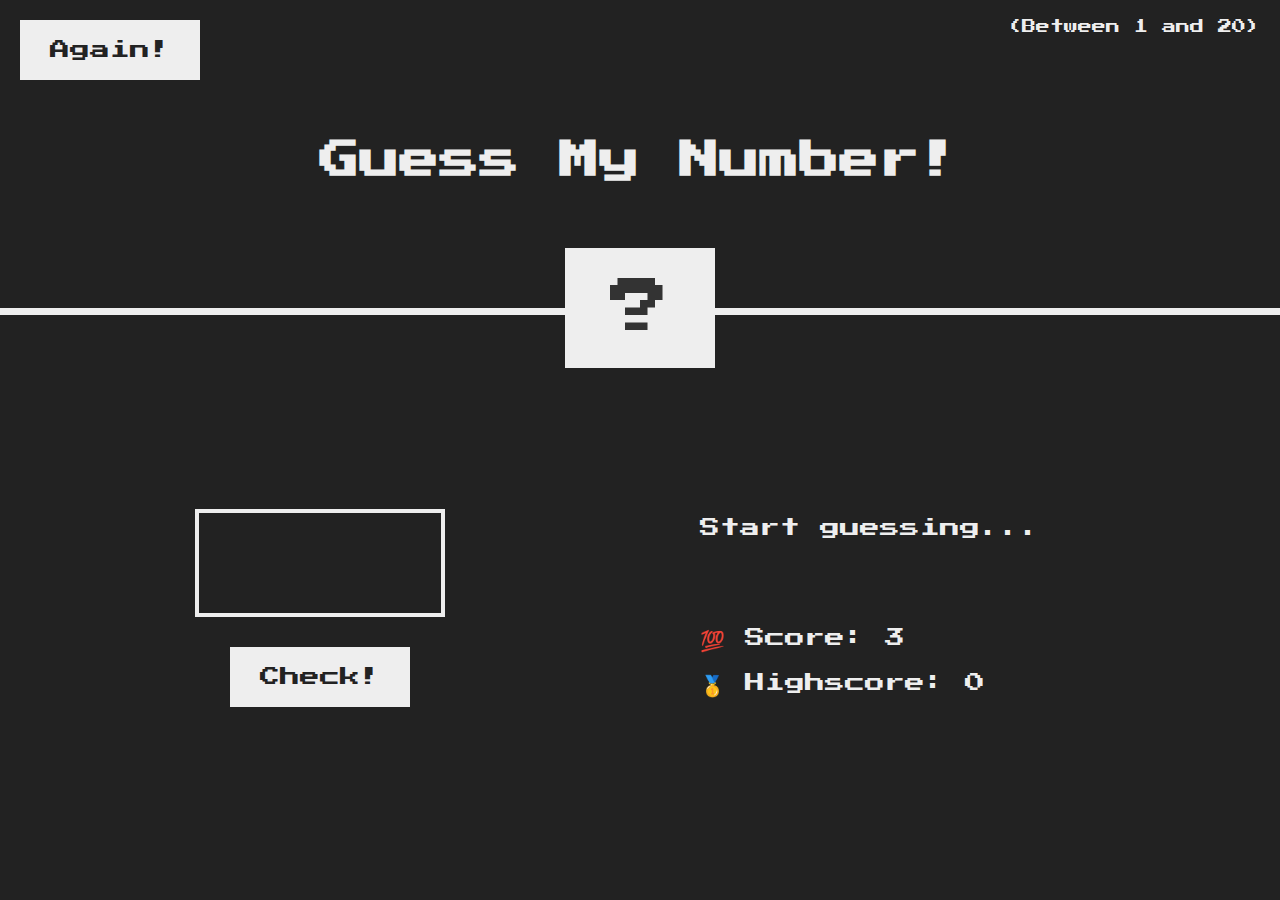
<file: Guess The Number/index.html>
<!DOCTYPE html>
<html lang="en">
	<head>
		<meta charset="UTF-8" />
		<meta name="viewport" content="width=device-width, initial-scale=1.0" />
		<meta http-equiv="X-UA-Compatible" content="ie=edge" />
		<link rel="stylesheet" href="style.css" />
		<title>Guess My Number!</title>
	</head>
	<body>
		<header>
			<h1>Guess My Number!</h1>
			<p class="between">(Between 1 and 20)</p>
			<button class="btn again">Again!</button>
			<div class="number">?</div>
		</header>
		<main>
			<section class="left">
				<input type="number" class="guess" />
				<button class="btn check">Check!</button>
			</section>
			<section class="right">
				<p class="message">Start guessing...</p>
				<p class="label-score">💯 Score: <span class="score">3</span></p>
				<p class="label-highscore">
					🥇 Highscore: <span class="highscore">0</span>
				</p>
			</section>
		</main>
		<script src="script.js"></script>
	</body>
</html>
</file>
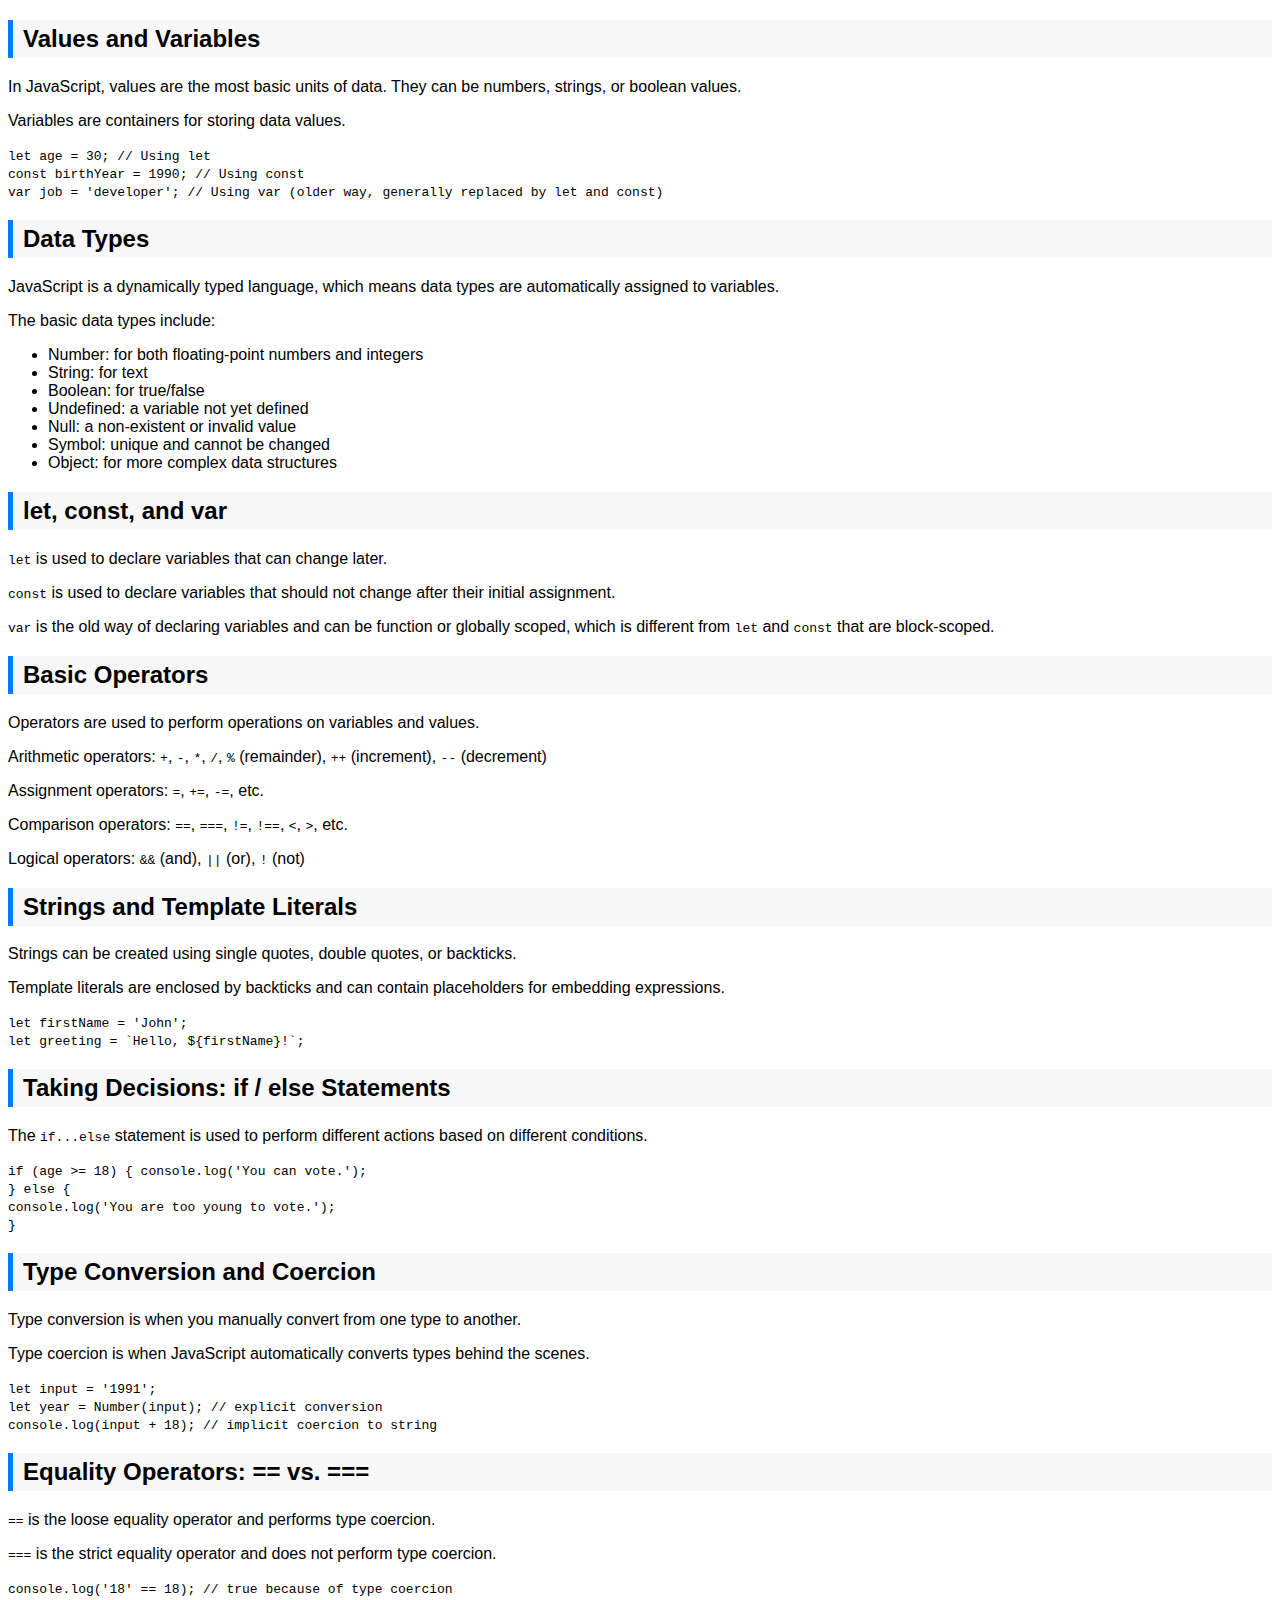
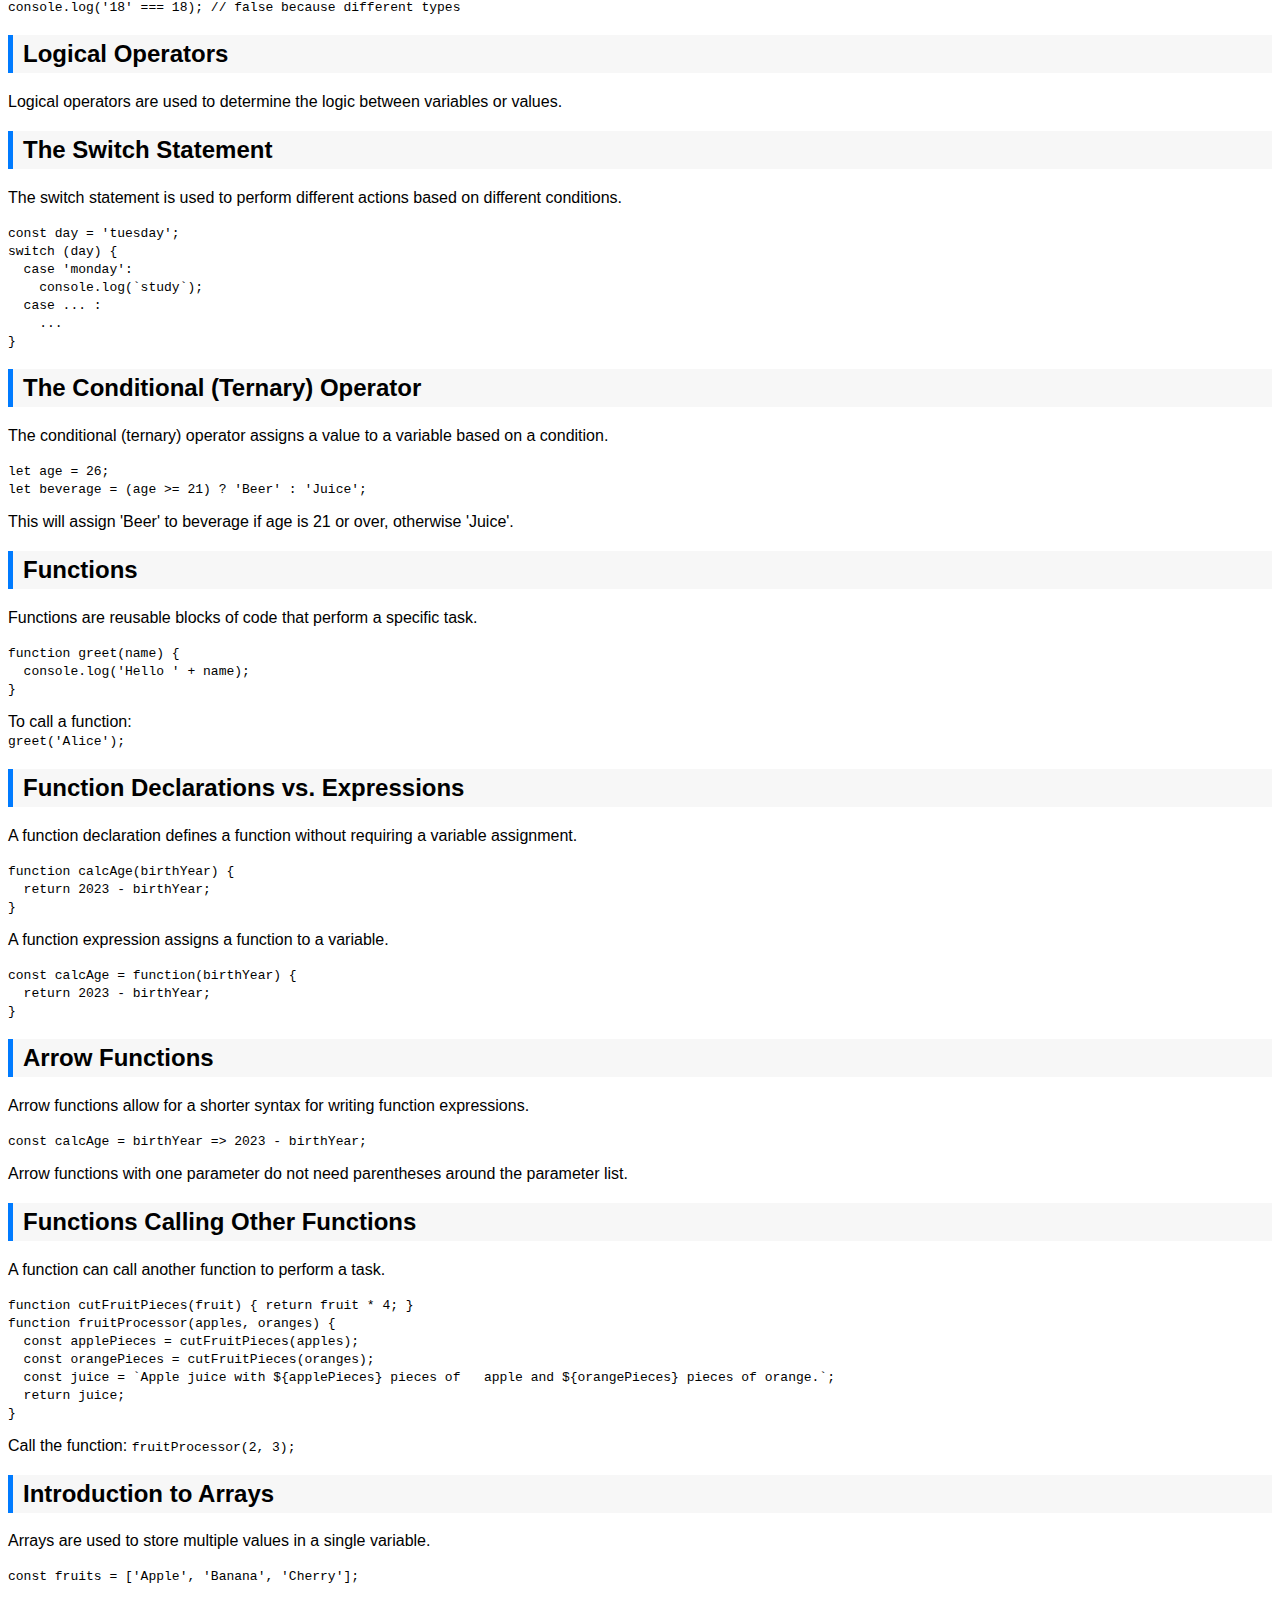
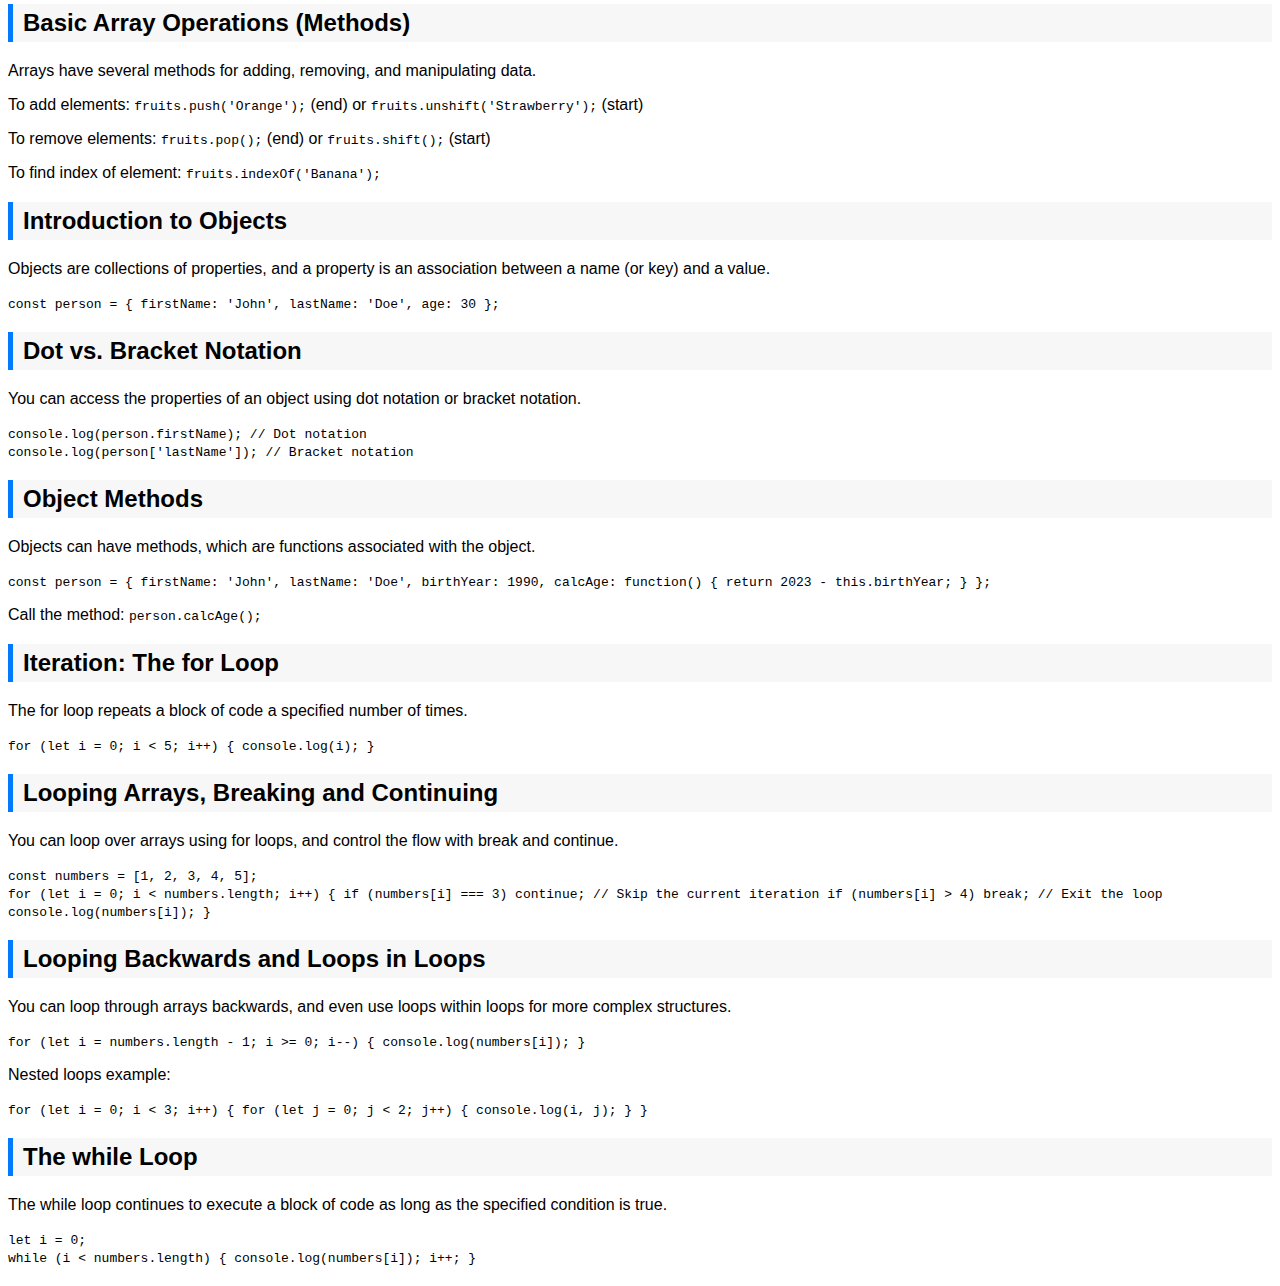
<file: jsFundamentals.html>
<!DOCTYPE html>
<html lang="en">
	<head>
		<meta charset="UTF-8" />
		<meta name="viewport" content="width=device-width, initial-scale=1.0" />
		<title>JavaScript Fundamentals Notes</title>
		<style>
			body {
				font-family: Arial, sans-serif;
			}
			.topic {
				margin-bottom: 20px;
			}
			.topic h2 {
				background-color: #f7f7f7;
				padding: 5px 10px;
				border-left: 5px solid #007bff;
			}
			.code-container {
				position: relative;
				background-color: #f7f7f7;
				padding: 10px;
				margin: 5px 0;
				border-left: 5px solid #007bff;
				border-radius: 5px;
			}
			button.copy-btn {
				position: absolute;
				right: 10px;
				top: 10px;
				padding: 5px 10px;
				cursor: pointer;
			}
		</style>
		<script>
			function copyToClipboard(element) {
				var text = element.previousElementSibling.innerText;
				var elem = document.createElement('textarea');
				document.body.appendChild(elem);
				elem.value = text;
				elem.select();
				document.execCommand('copy');
				document.body.removeChild(elem);
				alert('Code copied to clipboard');
			}
		</script>
	</head>
	<body>
		<div class="topic">
			<h2>Values and Variables</h2>
			<p>
				In JavaScript, values are the most basic units of data. They can be
				numbers, strings, or boolean values.
			</p>
			<p>Variables are containers for storing data values.</p>
			<code
				>let age = 30; // Using let<br />
				const birthYear = 1990; // Using const<br />
				var job = 'developer'; // Using var (older way, generally replaced by
				let and const)</code
			>
		</div>

		<div class="topic">
			<h2>Data Types</h2>
			<p>
				JavaScript is a dynamically typed language, which means data types are
				automatically assigned to variables.
			</p>
			<p>The basic data types include:</p>
			<ul>
				<li>Number: for both floating-point numbers and integers</li>
				<li>String: for text</li>
				<li>Boolean: for true/false</li>
				<li>Undefined: a variable not yet defined</li>
				<li>Null: a non-existent or invalid value</li>
				<li>Symbol: unique and cannot be changed</li>
				<li>Object: for more complex data structures</li>
			</ul>
		</div>

		<div class="topic">
			<h2>let, const, and var</h2>
			<p>
				<code>let</code> is used to declare variables that can change later.
			</p>
			<p>
				<code>const</code> is used to declare variables that should not change
				after their initial assignment.
			</p>
			<p>
				<code>var</code> is the old way of declaring variables and can be
				function or globally scoped, which is different from
				<code>let</code> and <code>const</code> that are block-scoped.
			</p>
		</div>

		<div class="topic">
			<h2>Basic Operators</h2>
			<p>Operators are used to perform operations on variables and values.</p>
			<p>
				Arithmetic operators: <code>+</code>, <code>-</code>, <code>*</code>,
				<code>/</code>, <code>%</code> (remainder), <code>++</code> (increment),
				<code>--</code> (decrement)
			</p>
			<p>
				Assignment operators: <code>=</code>, <code>+=</code>, <code>-=</code>,
				etc.
			</p>
			<p>
				Comparison operators: <code>==</code>, <code>===</code>,
				<code>!=</code>, <code>!==</code>, <code>&lt;</code>, <code>&gt;</code>,
				etc.
			</p>
			<p>
				Logical operators: <code>&&</code> (and), <code>||</code> (or),
				<code>!</code> (not)
			</p>
		</div>

		<div class="topic">
			<h2>Strings and Template Literals</h2>
			<p>
				Strings can be created using single quotes, double quotes, or backticks.
			</p>
			<p>
				Template literals are enclosed by backticks and can contain placeholders
				for embedding expressions.
			</p>
			<code
				>let firstName = 'John';<br />
				let greeting = `Hello, ${firstName}!`;
			</code>
		</div>

		<div class="topic">
			<h2>Taking Decisions: if / else Statements</h2>
			<p>
				The <code>if...else</code> statement is used to perform different
				actions based on different conditions.
			</p>
			<code>
				if (age &gt;= 18) { console.log('You can vote.');<br />
				} else {<br />
				console.log('You are too young to vote.'); <br />}
			</code>
		</div>

		<div class="topic">
			<h2>Type Conversion and Coercion</h2>
			<p>
				Type conversion is when you manually convert from one type to another.
			</p>
			<p>
				Type coercion is when JavaScript automatically converts types behind the
				scenes.
			</p>
			<code>let input = '1991';</code><br />
			<code>let year = Number(input); // explicit conversion</code><br />
			<code>console.log(input + 18); // implicit coercion to string</code>
		</div>

		<div class="topic">
			<h2>Equality Operators: == vs. ===</h2>
			<p>
				<code>==</code> is the loose equality operator and performs type
				coercion.
			</p>
			<p>
				<code>===</code> is the strict equality operator and does not perform
				type coercion.
			</p>
			<code>
				console.log('18' == 18); // true because of type coercion<br />
				console.log('18' === 18); // false because different types
			</code>
		</div>

		<div class="topic">
			<h2>Logical Operators</h2>
			<p>
				Logical operators are used to determine the logic between variables or
				values.
			</p>
			<!-- You would typically include more details and examples here -->
		</div>

		<div class="topic">
			<h2>The Switch Statement</h2>
			<p>
				The switch statement is used to perform different actions based on
				different conditions.
			</p>
			<code>
				const day = 'tuesday'; <br />
				switch (day) { <br />
				&nbsp;&nbsp;case 'monday': <br />
				&nbsp;&nbsp;&nbsp;&nbsp;console.log(`study`); <br />
				&nbsp;&nbsp;case ... :<br />
				&nbsp;&nbsp;&nbsp;&nbsp;... <br />
				}
			</code>
		</div>

		<div class="topic">
			<h2>The Conditional (Ternary) Operator</h2>
			<p>
				The conditional (ternary) operator assigns a value to a variable based
				on a condition.
			</p>
			<code>let age = 26;</code><br />
			<code>let beverage = (age &gt;= 21) ? 'Beer' : 'Juice';</code><br />
			<p>
				This will assign 'Beer' to beverage if age is 21 or over, otherwise
				'Juice'.
			</p>
		</div>
		<div class="topic">
			<h2>Functions</h2>
			<p>Functions are reusable blocks of code that perform a specific task.</p>
			<code>
				function greet(name) {<br />
				&nbsp;&nbsp;console.log('Hello ' + name); <br />}
			</code>
			<p>
				To call a function: <br />
				<code> greet('Alice');</code>
			</p>
		</div>

		<div class="topic">
			<h2>Function Declarations vs. Expressions</h2>
			<p>
				A function declaration defines a function without requiring a variable
				assignment.
			</p>
			<code>
				function calcAge(birthYear) { <br />
				&nbsp;&nbsp;return 2023 - birthYear; <br />
				}
			</code>
			<p>A function expression assigns a function to a variable.</p>
			<code>
				const calcAge = function(birthYear) {<br />
				&nbsp;&nbsp;return 2023 - birthYear;<br />
				}
			</code>
		</div>

		<div class="topic">
			<h2>Arrow Functions</h2>
			<p>
				Arrow functions allow for a shorter syntax for writing function
				expressions.
			</p>
			<code>const calcAge = birthYear => 2023 - birthYear;</code>
			<p>
				Arrow functions with one parameter do not need parentheses around the
				parameter list.
			</p>
		</div>

		<div class="topic">
			<h2>Functions Calling Other Functions</h2>
			<p>A function can call another function to perform a task.</p>
			<code>
				function cutFruitPieces(fruit) { return fruit * 4; }<br />
				function fruitProcessor(apples, oranges) { <br />
				&nbsp;&nbsp;const applePieces = cutFruitPieces(apples);<br />
				&nbsp;&nbsp;const orangePieces = cutFruitPieces(oranges);<br />
				&nbsp;&nbsp;const juice = `Apple juice with ${applePieces} pieces of
				&nbsp;&nbsp;apple and ${orangePieces} pieces of orange.`;<br />
				&nbsp;&nbsp;return juice;<br />
				}
			</code>
			<p>Call the function: <code>fruitProcessor(2, 3);</code></p>
		</div>

		<div class="topic">
			<h2>Introduction to Arrays</h2>
			<p>Arrays are used to store multiple values in a single variable.</p>
			<code>const fruits = ['Apple', 'Banana', 'Cherry'];</code>
		</div>

		<div class="topic">
			<h2>Basic Array Operations (Methods)</h2>
			<p>
				Arrays have several methods for adding, removing, and manipulating data.
			</p>
			<p>
				To add elements: <code>fruits.push('Orange');</code> (end) or
				<code>fruits.unshift('Strawberry');</code> (start)
			</p>
			<p>
				To remove elements: <code>fruits.pop();</code> (end) or
				<code>fruits.shift();</code> (start)
			</p>
			<p>To find index of element: <code>fruits.indexOf('Banana');</code></p>
		</div>

		<div class="topic">
			<h2>Introduction to Objects</h2>
			<p>
				Objects are collections of properties, and a property is an association
				between a name (or key) and a value.
			</p>
			<code
				>const person = { firstName: 'John', lastName: 'Doe', age: 30 };</code
			>
		</div>

		<div class="topic">
			<h2>Dot vs. Bracket Notation</h2>
			<p>
				You can access the properties of an object using dot notation or bracket
				notation.
			</p>
			<code>console.log(person.firstName); // Dot notation</code><br />
			<code>console.log(person['lastName']); // Bracket notation</code>
		</div>

		<div class="topic">
			<h2>Object Methods</h2>
			<p>
				Objects can have methods, which are functions associated with the
				object.
			</p>
			<code
				>const person = { firstName: 'John', lastName: 'Doe', birthYear: 1990,
				calcAge: function() { return 2023 - this.birthYear; } };</code
			>
			<p>Call the method: <code>person.calcAge();</code></p>
		</div>

		<div class="topic">
			<h2>Iteration: The for Loop</h2>
			<p>The for loop repeats a block of code a specified number of times.</p>
			<code>for (let i = 0; i < 5; i++) { console.log(i); }</code>
		</div>

		<div class="topic">
			<h2>Looping Arrays, Breaking and Continuing</h2>
			<p>
				You can loop over arrays using for loops, and control the flow with
				break and continue.
			</p>
			<code>const numbers = [1, 2, 3, 4, 5];</code><br />
			<code
				>for (let i = 0; i < numbers.length; i++) { if (numbers[i] === 3)
				continue; // Skip the current iteration if (numbers[i] > 4) break; //
				Exit the loop console.log(numbers[i]); }</code
			>
		</div>

		<div class="topic">
			<h2>Looping Backwards and Loops in Loops</h2>
			<p>
				You can loop through arrays backwards, and even use loops within loops
				for more complex structures.
			</p>
			<code
				>for (let i = numbers.length - 1; i >= 0; i--) {
				console.log(numbers[i]); }</code
			>
			<p>Nested loops example:</p>
			<code
				>for (let i = 0; i < 3; i++) { for (let j = 0; j < 2; j++) {
				console.log(i, j); } }</code
			>
		</div>

		<div class="topic">
			<h2>The while Loop</h2>
			<p>
				The while loop continues to execute a block of code as long as the
				specified condition is true.
			</p>
			<code>let i = 0;</code><br />
			<code>while (i < numbers.length) { console.log(numbers[i]); i++; }</code>
		</div>

		<script>
			// JavaScript examples for the topics below

			// Values and Variables
			console.log('---Values and Variables---');
			let age = 30; // Using let
			const birthYear = 1990; // Using const
			var job = 'developer'; // Using var
			console.log(`age: ${age}, birthYear: ${birthYear}, job: ${job}`);

			// Basic Operators
			console.log('---Basic Operators---');
			let sum = 10 + 5; // 15
			let difference = 10 - 5; // 5
			let product = 10 * 5; // 50
			let quotient = 10 / 5; // 2
			console.log(
				`sum: ${sum}, difference: ${difference}, product: ${product}, quotient: ${quotient}`
			);

			// Strings and Template Literals
			console.log('---Strings and Template Literals---');
			let firstName = 'John';
			let greeting = `Hello, ${firstName}!`;
			console.log(greeting);

			// Taking Decisions: if / else Statements
			console.log('---if / else Statements---');
			if (age >= 18) {
				console.log('You can vote.');
			} else {
				console.log('You are too young to vote.');
			}

			// Type Conversion and Coercion
			console.log('---Type Conversion and Coercion---');
			let input = '1991';
			let year = Number(input); // explicit conversion
			console.log(`Converted string '1991' to number: ${year}`);
			console.log(
				`Implicit coercion: '1991' + 18 results in a string: ${input + 18}`
			);

			// Equality Operators: == vs. ===
			console.log('---Equality Operators: == vs. ===---');
			console.log(`'18' == 18: ${'18' == 18}`); // true because of type coercion
			console.log(`'18' === 18: ${'18' === 18}`); // false because different types

			// Logical Operators
			console.log('---Logical Operators---');
			console.log(`true && false: ${true && false}`); // Logical AND
			console.log(`true || false: ${true || false}`); // Logical OR
			console.log(`!true: ${!true}`); // Logical NOT

			// The switch Statement
			console.log('---The switch Statement---');
			let day = 'Monday';
			switch (day) {
				case 'Monday':
					console.log('It is Monday');
					break;
				case 'Tuesday':
					console.log('It is Tuesday');
					break;
				default:
					console.log('It is another day');
			}

			// The Conditional (Ternary) Operator
			console.log('---The Conditional (Ternary) Operator---');
			let beverage = age >= 21 ? 'Beer' : 'Juice';
			console.log(`I like to drink ${beverage} because I am ${age} years old.`);
		</script>
	</body>
</html>
</file>
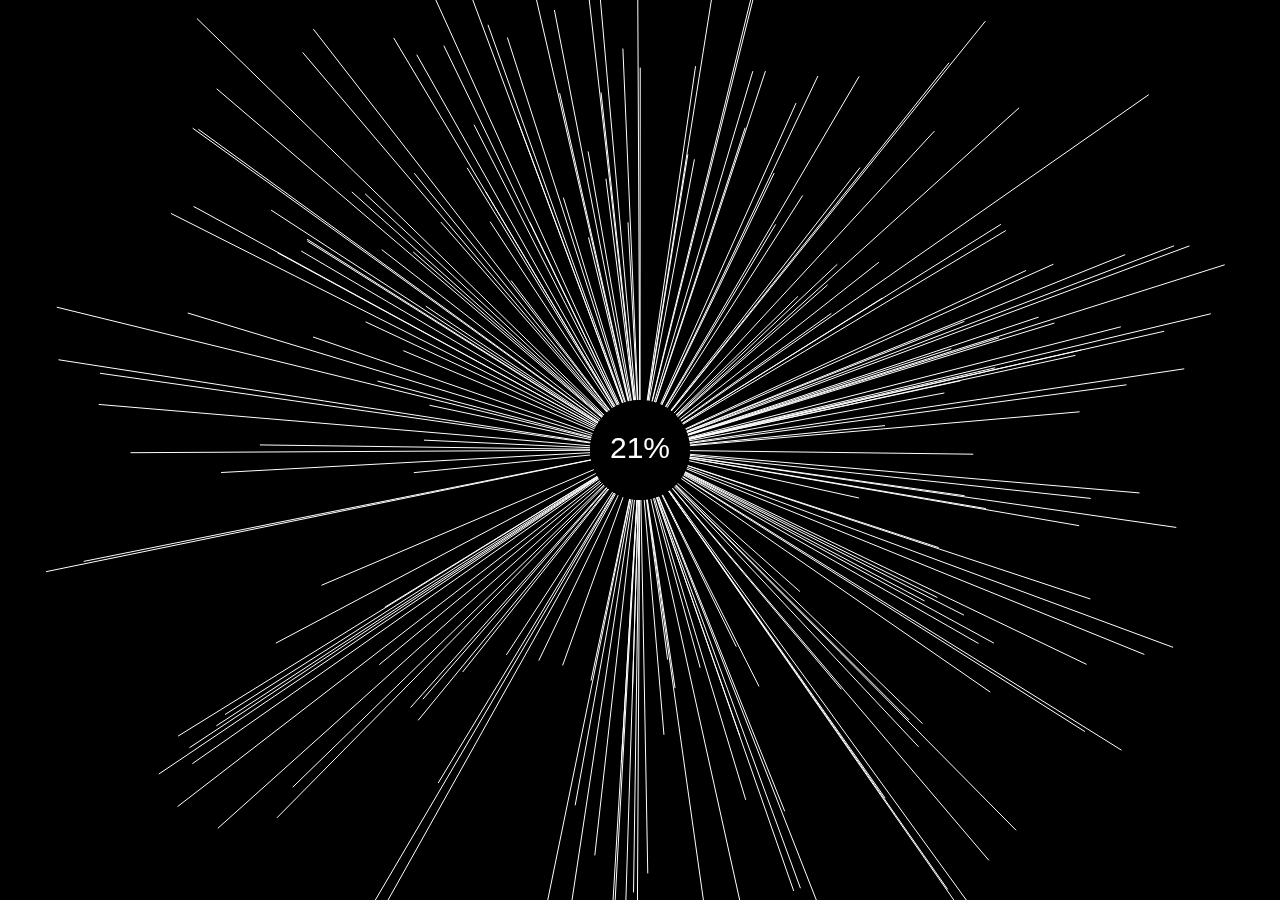
<file: Screen Particles/particles.html>
<!DOCTYPE html>
<html lang="en">
  <head>
    <meta charset="UTF-8" />
    <meta name="viewport" content="width=device-width, initial-scale=1.0" />
    <link rel="stylesheet" href="./particles.css" />
    <title>Particle System Example</title>
  </head>
  <body>
    <canvas id="particleCanvas"></canvas>
    <script src="./particles.js"></script>
  </body>
</html>
</file>
<file: Guess The Number/style.css>
@import url('https://fonts.googleapis.com/css?family=Press+Start+2P&display=swap');

* {
  margin: 0;
  padding: 0;
  box-sizing: inherit;
}

html {
  font-size: 62.5%;
  box-sizing: border-box;
}

body {
  font-family: 'Press Start 2P', sans-serif;
  color: #eee;
  background-color: #222;
  /* background-color: #60b347; */
}

/* LAYOUT */
header {
  position: relative;
  height: 35vh;
  border-bottom: 7px solid #eee;
}

main {
  height: 65vh;
  color: #eee;
  display: flex;
  align-items: center;
  justify-content: space-around;
}

.left {
  width: 52rem;
  display: flex;
  flex-direction: column;
  align-items: center;
}

.right {
  width: 52rem;
  font-size: 2rem;
}

/* ELEMENTS STYLE */
h1 {
  font-size: 4rem;
  text-align: center;
  position: absolute;
  width: 100%;
  top: 52%;
  left: 50%;
  transform: translate(-50%, -50%);
}

.number {
  background: #eee;
  color: #333;
  font-size: 6rem;
  width: 15rem;
  padding: 3rem 0rem;
  text-align: center;
  position: absolute;
  bottom: 0;
  left: 50%;
  transform: translate(-50%, 50%);
}

.between {
  font-size: 1.4rem;
  position: absolute;
  top: 2rem;
  right: 2rem;
}

.again {
  position: absolute;
  top: 2rem;
  left: 2rem;
}

.guess {
  background: none;
  border: 4px solid #eee;
  font-family: inherit;
  color: inherit;
  font-size: 5rem;
  padding: 2.5rem;
  width: 25rem;
  text-align: center;
  display: block;
  margin-bottom: 3rem;
}

.btn {
  border: none;
  background-color: #eee;
  color: #222;
  font-size: 2rem;
  font-family: inherit;
  padding: 2rem 3rem;
  cursor: pointer;
}

.btn:hover {
  background-color: #ccc;
}

.message {
  margin-bottom: 8rem;
  height: 3rem;
}

.label-score {
  margin-bottom: 2rem;
}
</file>
<file: Screen Particles/particles.css>
body,
html {
  margin: 0;
  padding: 0;
  height: 100%;
  overflow: hidden;
}

#particleCanvas {
  position: absolute;
  top: 0;
  left: 0;
  width: 100%;
  height: 100%;
  background-color: #000;
}
</file>
